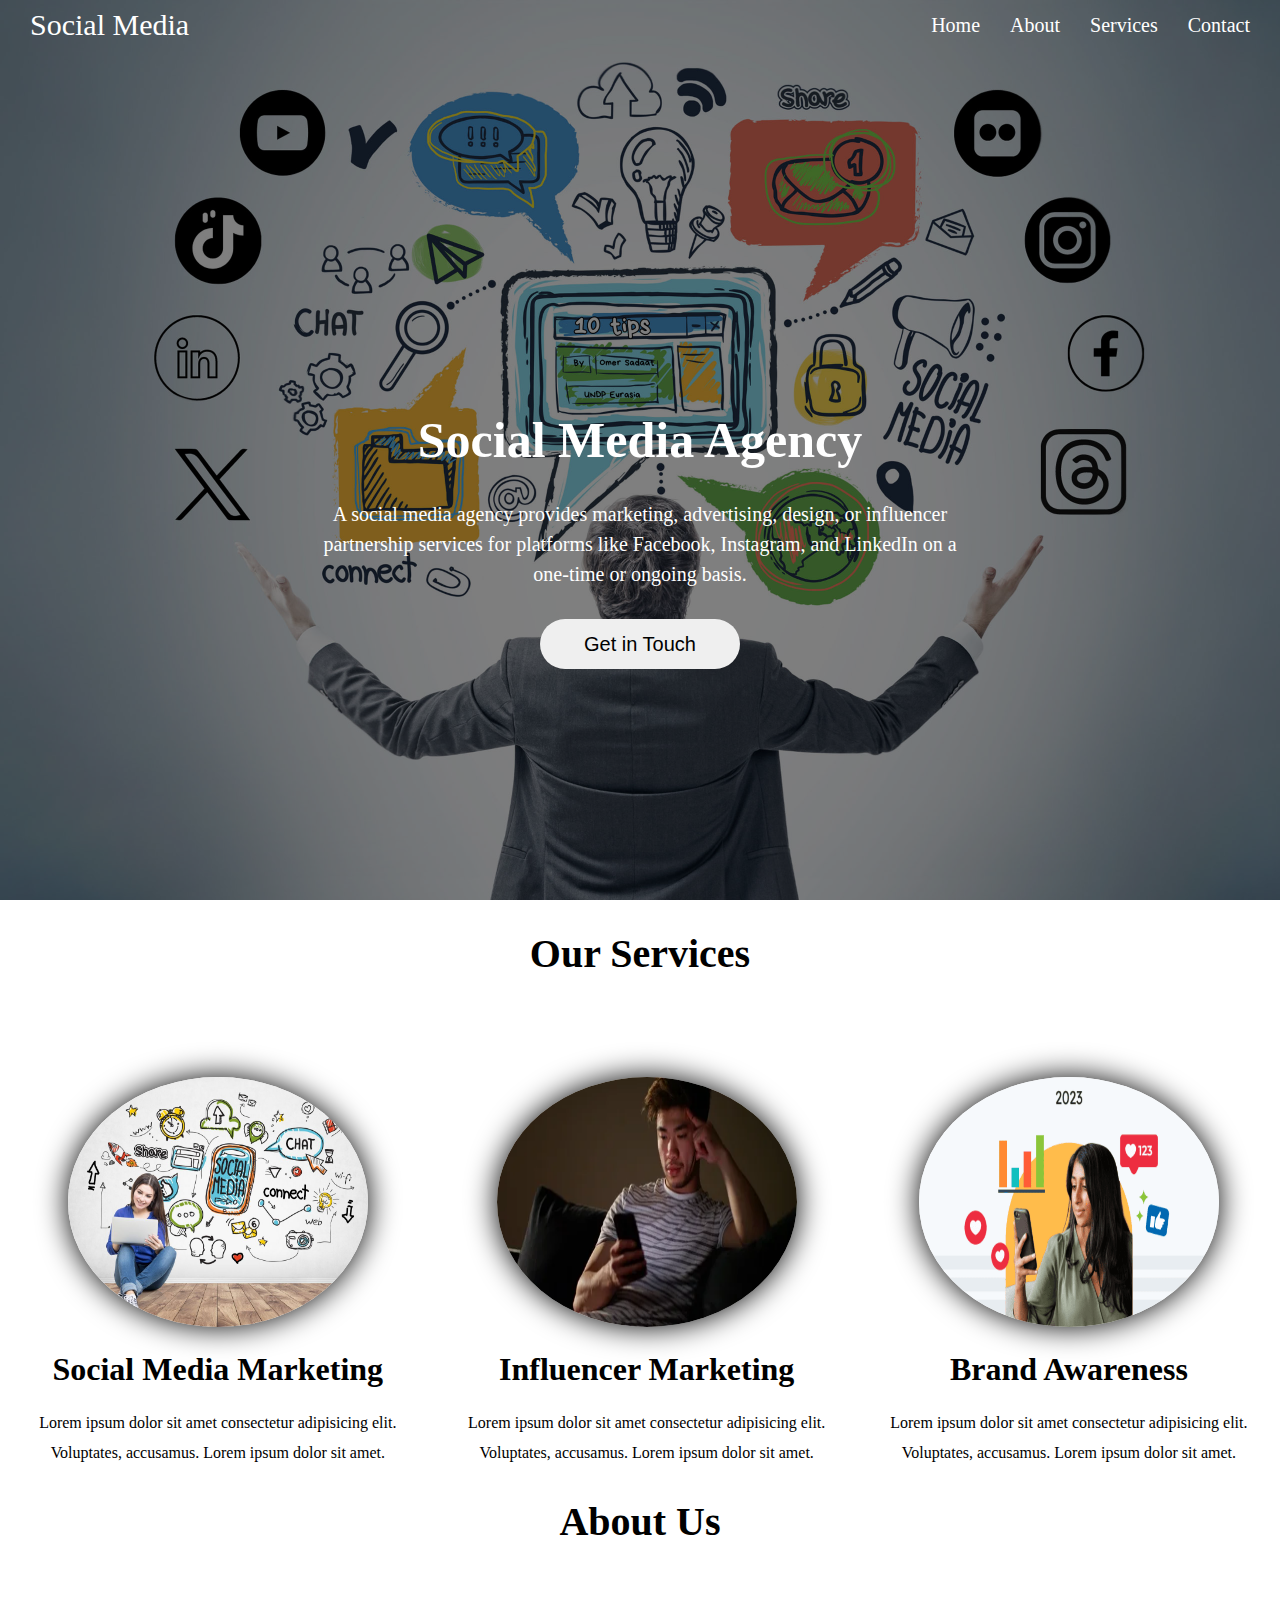
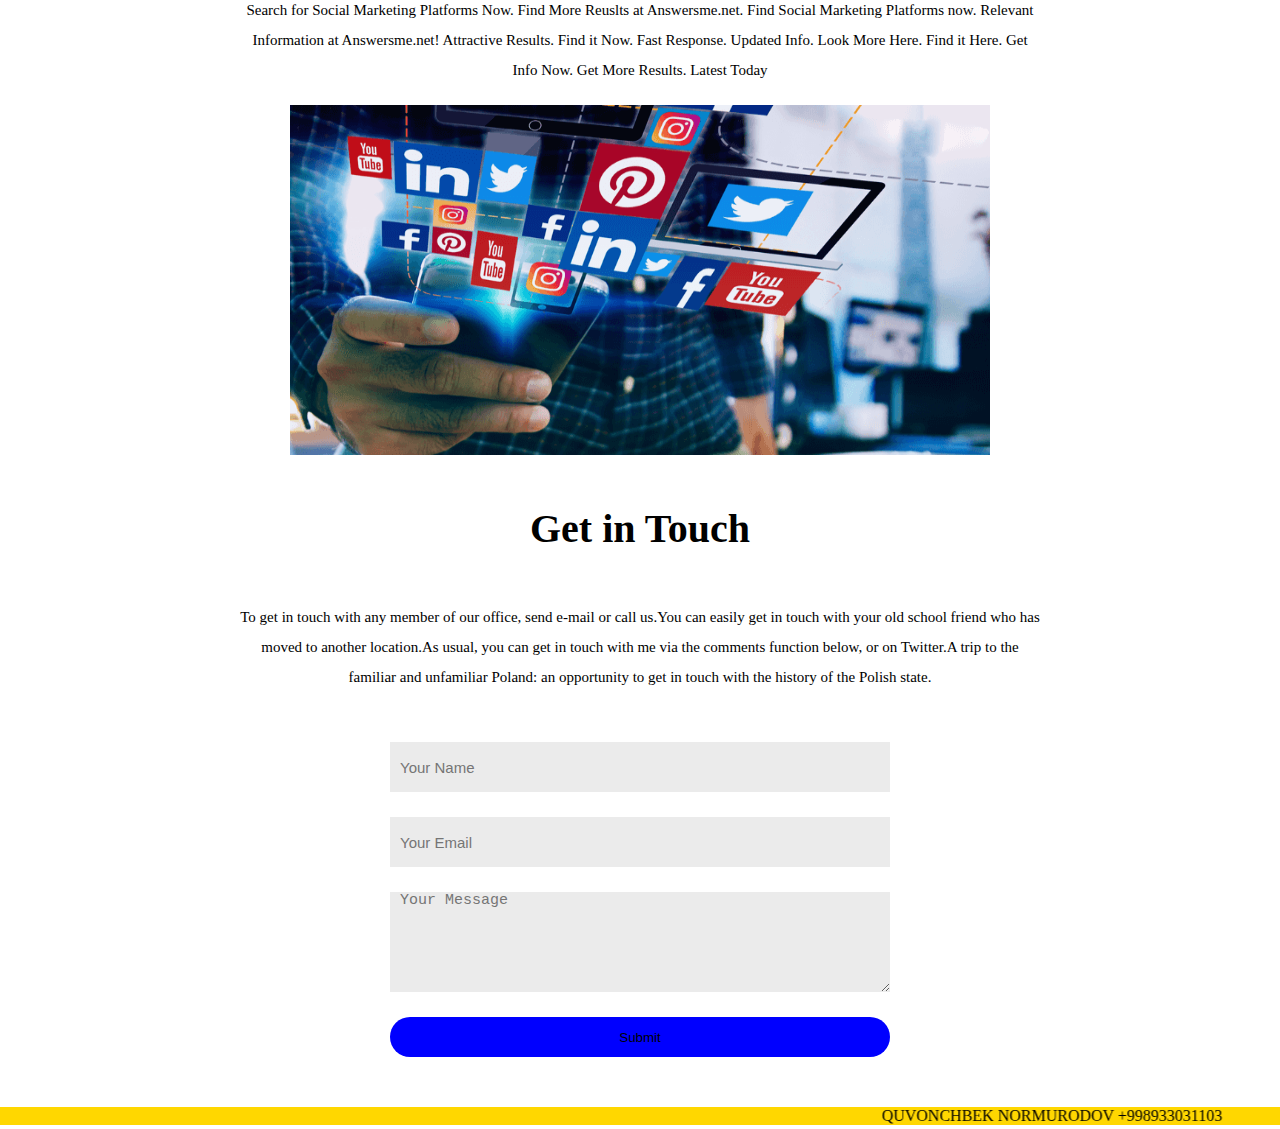
<file: index.html>
<!DOCTYPE html>
<html lang="en">
<head>
    <meta charset="UTF-8">
    <meta name="viewport" content="width=device-width, initial-scale=1.0">
    <!-- icon link  -->
    <link rel="stylesheet" href="https://cdnjs.cloudflare.com/ajax/libs/font-awesome/4.7.0/css/font-awesome.min.css">
    <!-- style.css link  -->
    <link rel="stylesheet" href="style.css">
    <title>Social Media</title>
</head>
<body>
    <!-- navbar start-->
    <section class="navbar" id="home">
        <nav>
            <div class="logo">Social Media</div>
            <div class="nav">
                <ul id="list">
                    <li><a href="#home" onclick="Toggle()" >Home</a></li>
                    <li><a href="#about" onclick="Toggle()">About</a></li>
                    <li><a href="#services" onclick="Toggle()">Services</a></li>
                    <li><a href="#contact" onclick="Toggle()">Contact</a></li>
                </ul>
            </div>
            <div class="fa fa-bars" onclick="Toggle()"></div>
        </nav>
        <div class="header-text">
            <h1>Social Media Agency</h1>
            <p>A social media agency provides marketing, advertising, design, or influencer partnership services for platforms like Facebook, Instagram, and LinkedIn on a one-time or ongoing basis.</p>
            <button>Get in Touch</button>
        </div>
    </section>
    <!-- navbar end -->

    <!-- Our Services  start-->
    <section class="services" id="services">
        <div class="title"><h1>Our Services</h1></div>
        <div class="our">
        <div class="person">
            <img src="./image/person-3.jpg" alt="person" width="300px" height="250px">
            <h1>Social Media Marketing</h1>
            <p>Lorem ipsum dolor sit amet consectetur adipisicing elit. <br> Voluptates, accusamus. Lorem ipsum dolor sit amet.</p>
        </div>
        <div class="person">
            <img src="./image/person-1.webp" alt="person" width="300px" height="250px">
            <h1>Influencer Marketing</h1>
            <p>Lorem ipsum dolor sit amet consectetur adipisicing elit. <br> Voluptates, accusamus. Lorem ipsum dolor sit amet.</p>
        </div>
        <div class="person">
            <img src="./image/person-2.png" alt="person" width="300px" height="250px">
            <h1>Brand Awareness</h1>
            <p>Lorem ipsum dolor sit amet consectetur adipisicing elit. <br> Voluptates, accusamus. Lorem ipsum dolor sit amet.</p>
        </div></div>
    </section>
    <!-- Our Services end-->

    <!-- About start  -->
    <section class="about" id="about">
        <h1>About Us</h1>
        <p>Search for Social Marketing Platforms Now. Find More Reuslts at Answersme.net. Find Social Marketing Platforms now. Relevant Information at Answersme.net! Attractive Results. Find it Now. Fast Response. Updated Info. Look More Here. Find it Here. Get Info Now. Get More Results. Latest Today</p>
        <div class="about-image"><img src="./image/Social-media.png" alt="about" width="700px" height="350px"></div>
    </section>
    <!-- About end  -->

    <!-- Get in Touch start  -->
    <section class="touch" id="contact">
        <div class="get">
            <h1>Get in Touch</h1>
            <p>To get in touch with any member of our office, send e-mail or call us.You can easily get in touch with your old school friend who has moved to another location.As usual, you can get in touch with me via the comments function below, or on Twitter.A trip to the familiar and unfamiliar Poland: an opportunity to get in touch with the history of the Polish state.</p>
        </div>
        <div class="form">
            <form>
                <input type="text" placeholder="Your Name">
                <input type="email" placeholder="Your Email">
                <textarea cols="30" rows="10" placeholder="Your Message"></textarea>
                <button>Submit</button>
            </form>
        </div>
    </section>
    <!-- Get in Touch end  -->

    <!-- Contact -->
    <marquee width="100%" 
    behavior="alternate" 
    bgcolor="gold">
    QUVONCHBEK NORMURODOV +998933031103
    </marquee>
    <script src="./script.js"></script>
</body>
</html>
</file>
<file: style.css>
*{
    margin: 0;
    padding: 0;
    list-style: none;
    box-sizing: border-box;
    text-decoration: none;
}
html {
    scroll-behavior: smooth;
  }
 /* navbar start */
.navbar{
    display: flex;
    background-image: url(./image/header.jpg);
    background-position: center;
    background-repeat: no-repeat;
    background-size: cover;
    width: 100%;
    height: 100vh;
}
.navbar::after{
    content: " ";
    width: 100%;
    height: 100vh;
    background-color: rgba(0, 0, 0, 0.5);
    position: absolute;
    top: 0;
    left: 0;
}

nav{
    width: 100%;
    height: 50px;
    display: flex;
    z-index: 2;
    padding: 0 30px;
    justify-content: space-between;
    position: relative;
    align-items: center ;
}
nav .logo{
    font-size: 30px;
    color: white;
    cursor: pointer;
}

.nav ul{
   display: flex;
   gap: 30px;
}

.nav ul li a{
    font-size: 20px;
    color: white;
    transition: all 0.3s;
}

.nav ul li a:hover{
    color: gold;
}


.fa-bars{
    position: relative;
    top: 20px;
    color: white;
    font-size: 25px;
    width: 50px;
    height: 50px;
    display: none;
}

.header-text{
    position: absolute;
    transform: translate(-50%,-50%);
    left: 50%;
    top: 60%;
    text-align: center;
    color: white;
    z-index: 1;
    gap: 20px;
}

.header-text h1{
    font-size: 50px;
}
.header-text p{
    font-size: 20px;
    margin: 30px 0;
    line-height: 30px;
}
.header-text button{
    outline: none;
    border: none;
    max-width: 200px;
    width: 100%;
    height: 50px;
    border-radius: 30px;
    font-size: 20px;
}

.header-text button:hover{
    background-color: rgba(0, 0, 0, 0.8);
    color: white;
    border: 2px solid white;
}
/* navbar end */

/* Our services start  */
.services{
    width: 100%;
}
.title h1{
    font-size: 40px;
    position: relative;
    display: flex;
    justify-content: center;
    align-items: center;
    padding-top: 30px;
}
.our{
    position: relative;
    display: flex;
    flex-wrap: wrap;
    padding-top: 100px;
    justify-content: space-around;
    text-align: center;
}
.person p{
    line-height: 30px;
}
.person img{
    border-radius: 50%;
    box-shadow:0px 0px 30px black;
}
.person h1{
    padding: 20px;
}
/* Our services end  */

/* About Us start */
.about{
    width: 100%;
    max-width: 800px;
    margin: 0 auto;
    text-align: center;
}
.about h1{
    font-size: 40px;
    padding-top: 30px;
}
.about p{
    font-size: 15px;
    padding-top: 50px;
    line-height: 30px;
}
.about-image{
    padding: 20px;
    display: flex;
    justify-content: center;
}
/* About Us end */

/* Get in Touch start */
.touch{
    width: 100%;
    max-width: 800px;
    margin: 0 auto;
    text-align: center;
}
.get h1{
    font-size: 40px;
    padding-top: 30px;
}
.get p{
    font-size: 15px;
    padding-top: 50px;
    line-height: 30px;
}
form{
    display: flex;
    flex-direction: column;
    width: 100%;
    max-width: 500px;
    margin: 50px auto;
    gap: 25px;
}
form input{
    height: 50px;
    background-color: rgb(235, 235, 235);
    border: none;
    font-size: 15px;
    padding: 0 10px;
    outline: none;
}
form textarea{
    height: 100px;
    background-color: rgb(235, 235, 235);
    border: none;
    font-size: 15px;
    padding: 0 10px;
    outline: none;
}
form button{
    border: none;
    outline: none;
    width: 100%;
    max-width: 500px;
    height: 40px;
    background-color: blue;
    border-radius: 50px;
}

@media screen and (max-width:768px) {
    .fa-bars{
        display: block;
    }
    nav{
        position: relative;
        background-color:  rgba(0, 0, 0);
    }
    .nav ul {
        padding-top: 50px;  
        display: flex;
        flex-direction: column;
        justify-content: start;
        align-items: center;
        position: absolute;
        background-color: rgba(0, 0, 0, 0.8);
        top: 50px;
        left:-100%;
        width: 100%;
        height: calc(100vh - 60px);
        transition: 0.3s;
    }
    .nav ul li{
        margin-top: 50px;
    }
    .navbar .click{
        left: 0;
    }
    .header-text{
        position: absolute;
        transform: translate(-50%,-50%);
        left: 50%;
        top: 50%;
        text-align: center;
        color: white;
        z-index: 1;
        gap: 20px;
    }
    .header-text h1{
        font-size: 35px;
    }
    .header-text p{
        padding: 0 10px;
        font-size: 15px;
        margin: 15px 0;
        line-height: 20px;
        max-width: 400px;
        width: 100%;
    }
    .header-text button{
        outline: none;
        border: none;
        max-width: 200px;
        width: 100%;
        height: 40px;
        border-radius: 30px;
        font-size: 15px;
    }
    .person{
        padding: 30px
    }
}
</file>
